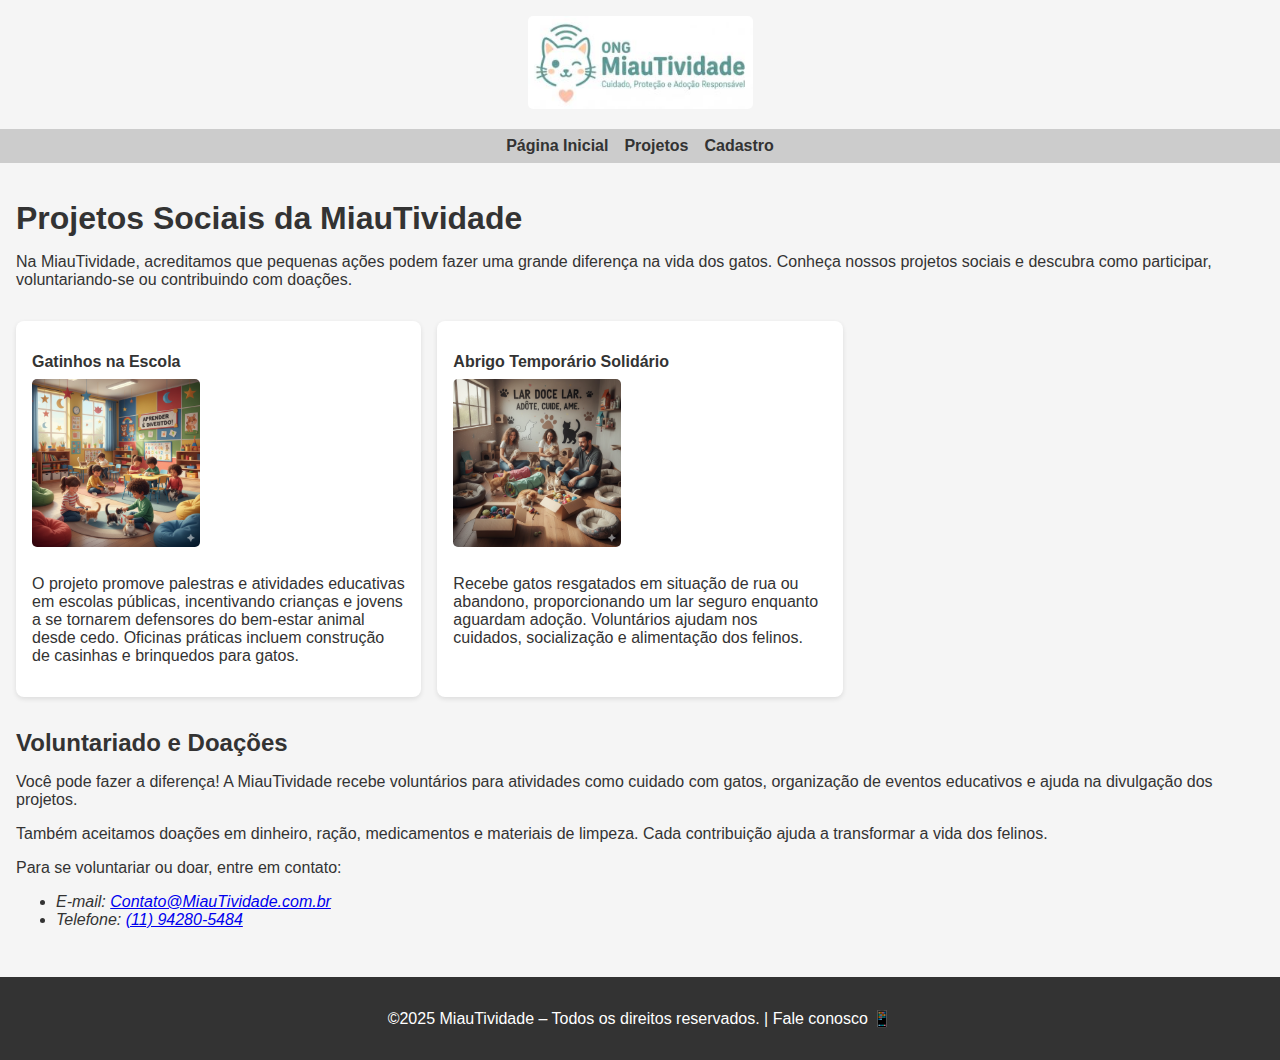
<file: projetos.html>
<!DOCTYPE html>
<html lang="pt-br">
<head>
  <meta charset="utf-8">
  <meta name="viewport" content="width=device-width, initial-scale=1.0">
  <title>MiauTividade - Projetos</title>
  <link rel="stylesheet" href="style.css">
</head>

<body>

  <header>
    <img src="imagem/logotipo.JPG" alt="Logotipo MiauTividade" class="logo" width="225">
  </header>

  <nav>
    <ul class="menu">
      <li><a href="index.html">Página Inicial</a></li>
      <li><a href="projetos.html">Projetos</a></li>
      <li><a href="cadastro.html">Cadastro</a></li>
    </ul>
  </nav>

  <main>
    <section class="apresentacao">
      <h1>Projetos Sociais da MiauTividade</h1>
      <p>Na MiauTividade, acreditamos que pequenas ações podem fazer uma grande diferença na vida dos gatos. Conheça nossos projetos sociais e descubra como participar, voluntariando-se ou contribuindo com doações.</p>
    </section>

    <section class="projetos container-grid">
      <div class="card">
        <h3>Gatinhos na Escola</h3>
        <img src="imagem/Projeto1.png" alt="Projeto Gatinhos na Escola">
        <p>O projeto promove palestras e atividades educativas em escolas públicas, incentivando crianças e jovens a se tornarem defensores do bem-estar animal desde cedo. Oficinas práticas incluem construção de casinhas e brinquedos para gatos.</p>
      </div>

      <div class="card">
        <h3>Abrigo Temporário Solidário</h3>
        <img src="imagem/Projeto2.png" alt="Projeto Abrigo Temporário">
        <p>Recebe gatos resgatados em situação de rua ou abandono, proporcionando um lar seguro enquanto aguardam adoção. Voluntários ajudam nos cuidados, socialização e alimentação dos felinos.</p>
      </div>
    </section>

    <section class="voluntariado">
      <h2>Voluntariado e Doações</h2>
      <p>Você pode fazer a diferença! A MiauTividade recebe voluntários para atividades como cuidado com gatos, organização de eventos educativos e ajuda na divulgação dos projetos.</p>
      <p>Também aceitamos doações em dinheiro, ração, medicamentos e materiais de limpeza. Cada contribuição ajuda a transformar a vida dos felinos.</p>
      <p>Para se voluntariar ou doar, entre em contato:</p>
      <address>
        <ul>
          <li>E-mail: <a href="mailto:contato@miautividade.com.br">Contato@MiauTividade.com.br</a></li>
          <li>Telefone: <a href="https://wa.me/5511942805484">(11) 94280-5484</a></li>
        </ul>
      </address>
    </section>
  </main>

  <footer>
    <p>&copy;2025 MiauTividade – Todos os direitos reservados. | Fale conosco &#128241;</p>
  </footer>

</body>
</html>
</file>
<file: style.css>
:root {
  --cor-primaria: #FF6F61;
  --cor-secundaria: #6B5B95;
  --cor-terciaria: #88B04B;
  --cor-quaternaria: #F7CAC9;
  --cor-neutra-clara: #F5F5F5;
  --cor-neutra-media: #CCCCCC;
  --cor-neutra-escura: #333333;
  --cor-alerta: #FF0000;
  --cor-sucesso: #4CAF50;

  --font-titulo: 32px;
  --font-subtitulo: 24px;
  --font-normal: 16px;
  --font-pequena: 14px;
  --font-micro: 12px;

  --esp-8: 8px;
  --esp-16: 16px;
  --esp-24: 24px;
  --esp-32: 32px;
  --esp-48: 48px;
  --esp-64: 64px;
}

body {
  font-family: Arial, sans-serif;
  background-color: var(--cor-neutra-clara);
  color: var(--cor-neutra-escura);
  margin: 0;
  padding: 0;
}

header {
  text-align: center;
  padding: var(--esp-16);
}

nav {
  background: var(--cor-neutra-media);
  padding: var(--esp-8);
}

nav ul {
  list-style: none;
  display: flex;
  justify-content: center;
  gap: var(--esp-16);
  flex-wrap: wrap;
  padding: 0;
  margin: 0;
}

nav a {
  text-decoration: none;
  font-weight: bold;
  color: var(--cor-neutra-escura);
  transition: 0.3s;
}

nav a:hover {
  color: var(--cor-primaria);
}

main {
  padding: var(--esp-16);
}

h1 {
  font-size: var(--font-titulo);
  margin-bottom: var(--esp-16);
}

h2 {
  font-size: var(--font-subtitulo);
  margin-bottom: var(--esp-16);
}

h3 {
  font-size: var(--font-normal);
  margin-bottom: var(--esp-8);
}

section {
  margin-bottom: var(--esp-32);
}

img {
  max-width: 45%;
  height: auto;
  border-radius: 5px;
}

.container-grid {
  display: grid;
  grid-template-columns: repeat(12, 1fr);
  gap: var(--esp-16);
  justify-content: center;
}

.card {
  grid-column: span 3;
  background: white;
  padding: var(--esp-16);
  border-radius: 8px;
  box-shadow: 0 2px 5px rgba(0,0,0,0.1);
}

.card img {
  margin-bottom: var(--esp-8);
}

button, input[type="submit"] {
  background: var(--cor-primaria);
  color: white;
  border: none;
  padding: var(--esp-8) var(--esp-16);
  border-radius: 5px;
  cursor: pointer;
  transition: 0.3s;
}

button:hover, input[type="submit"]:hover {
  background: var(--cor-secundaria);
}

button:focus, input[type="submit"]:focus {
  outline: 2px solid var(--cor-terciaria);
}

button:disabled, input[type="submit"]:disabled {
  background: var(--cor-neutra-media);
  cursor: not-allowed;
}

input, select, textarea {
  padding: var(--esp-8);
  border: 1px solid var(--cor-neutra-media);
  border-radius: 4px;
  width: 100%;
  margin-bottom: var(--esp-16);
}

input:focus, select:focus, textarea:focus {
  border-color: var(--cor-primaria);
  outline: none;
}

fieldset {
  border: 1px solid var(--cor-neutra-media);
  padding: var(--esp-16);
  border-radius: 8px;
  margin-bottom: var(--esp-24);
}

.alert {
  background: var(--cor-alerta);
  color: white;
  padding: var(--esp-16);
  border-radius: 5px;
  margin-bottom: var(--esp-16);
}

.badge {
  background: var(--cor-secundaria);
  color: white;
  padding: 2px 8px;
  border-radius: 4px;
  font-size: var(--font-micro);
  margin-right: var(--esp-8);
}

footer {
  background: var(--cor-neutra-escura);
  color: white;
  text-align: center;
  padding: var(--esp-16);
}

@media (max-width: 480px) {
  .card { grid-column: span 12; }
}

@media (min-width: 481px) and (max-width: 768px) {
  .card { grid-column: span 6; }
}

@media (min-width: 769px) and (max-width: 1024px) {
  .card { grid-column: span 4; }
}

@media (min-width: 1025px) {
  .card { grid-column: span 4; }
}

.formulario form {
  max-width: 600px;
  margin: 0 auto;
}

fieldset {
  max-width: 100%;
  margin: 0 auto 32px auto;
}

label {
  display: block;
  margin-bottom: 4px;
  font-weight: bold;
}

input, select, textarea {
  width: 100%;
  box-sizing: border-box;
  margin-bottom: 16px;
}
</file>
